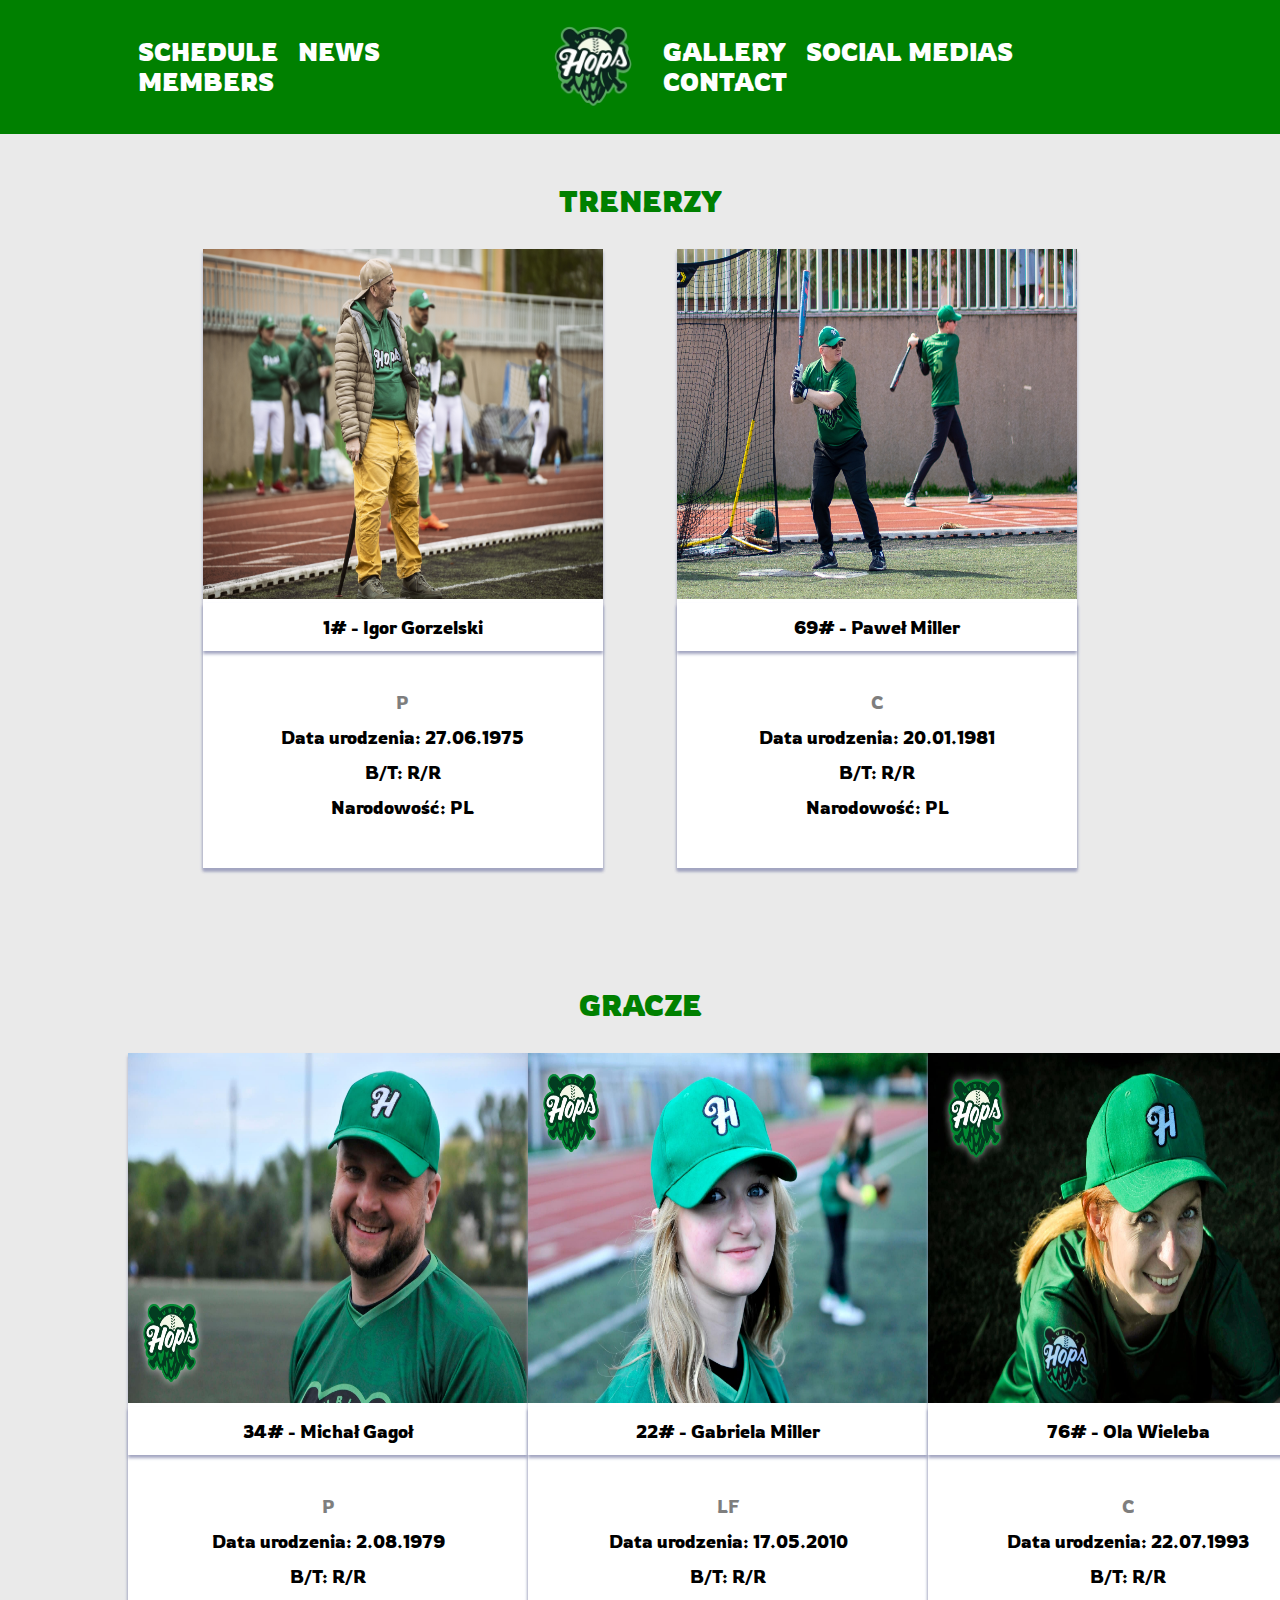
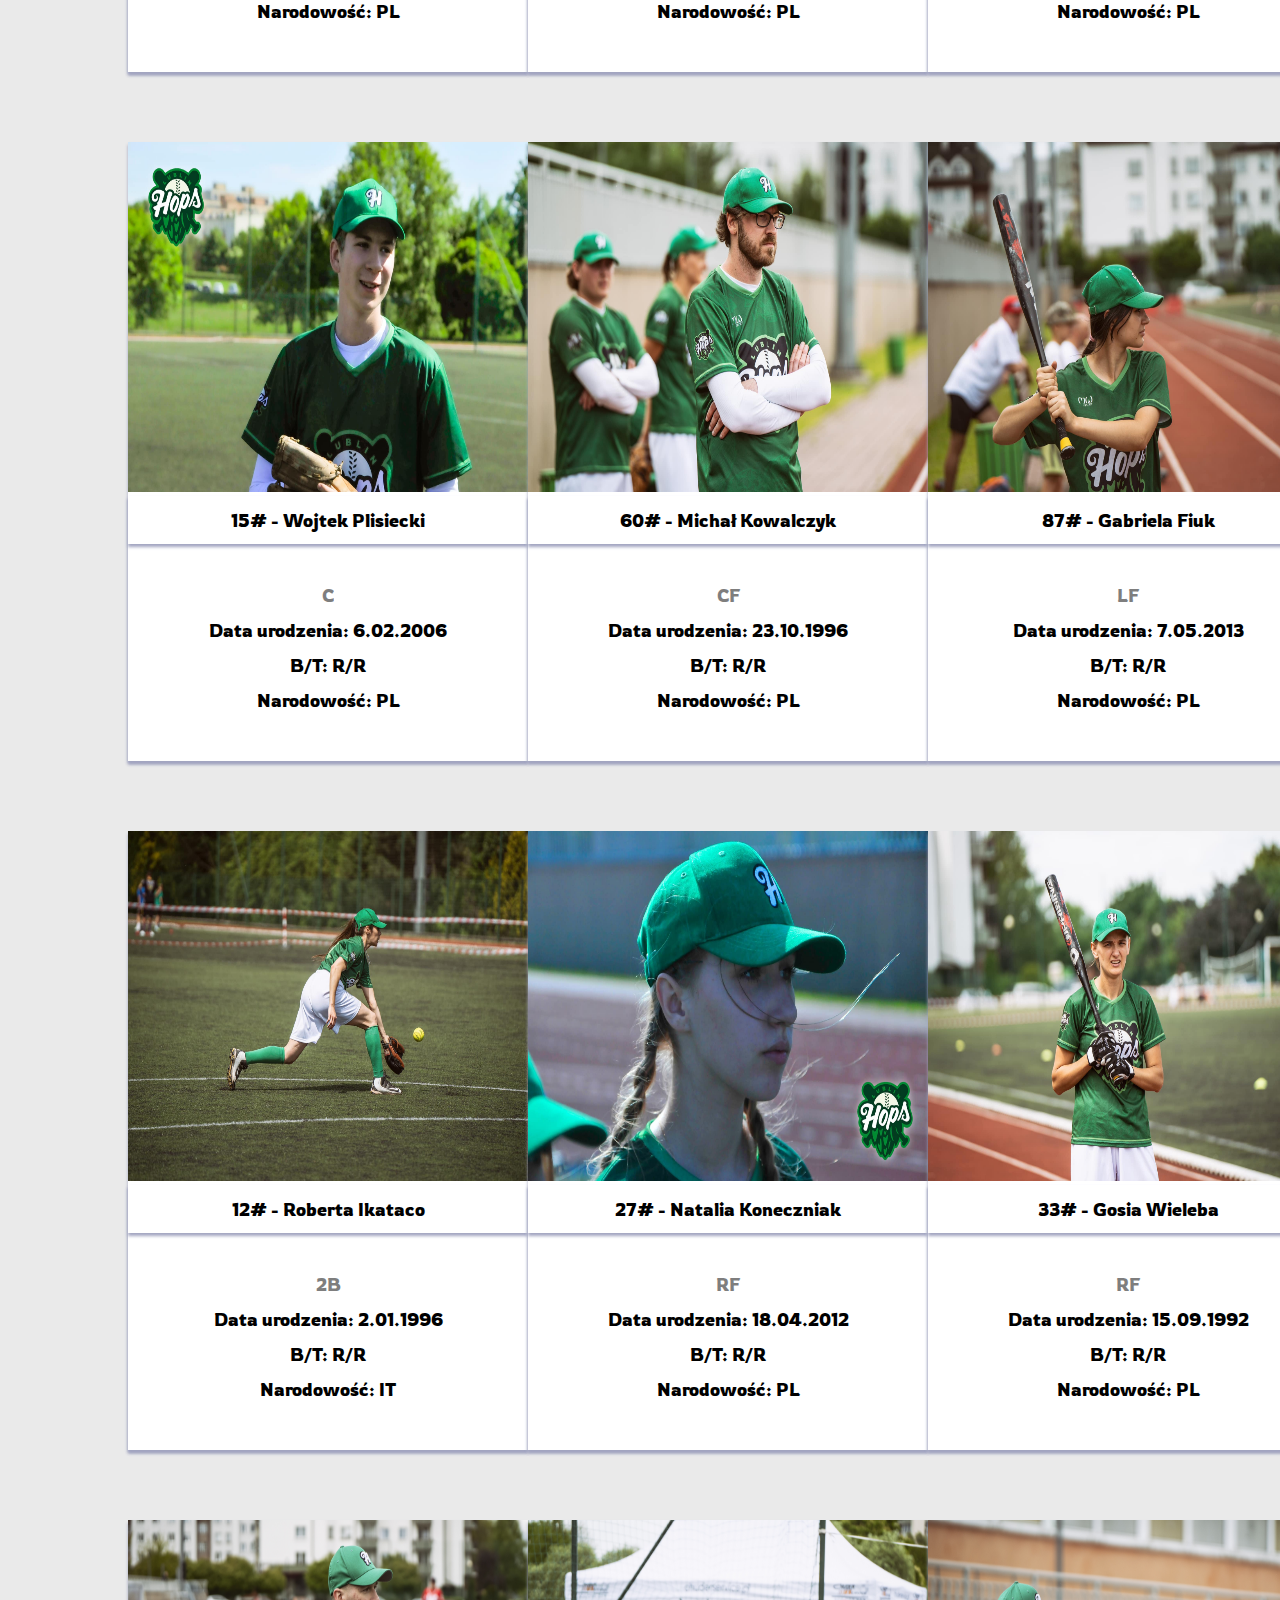
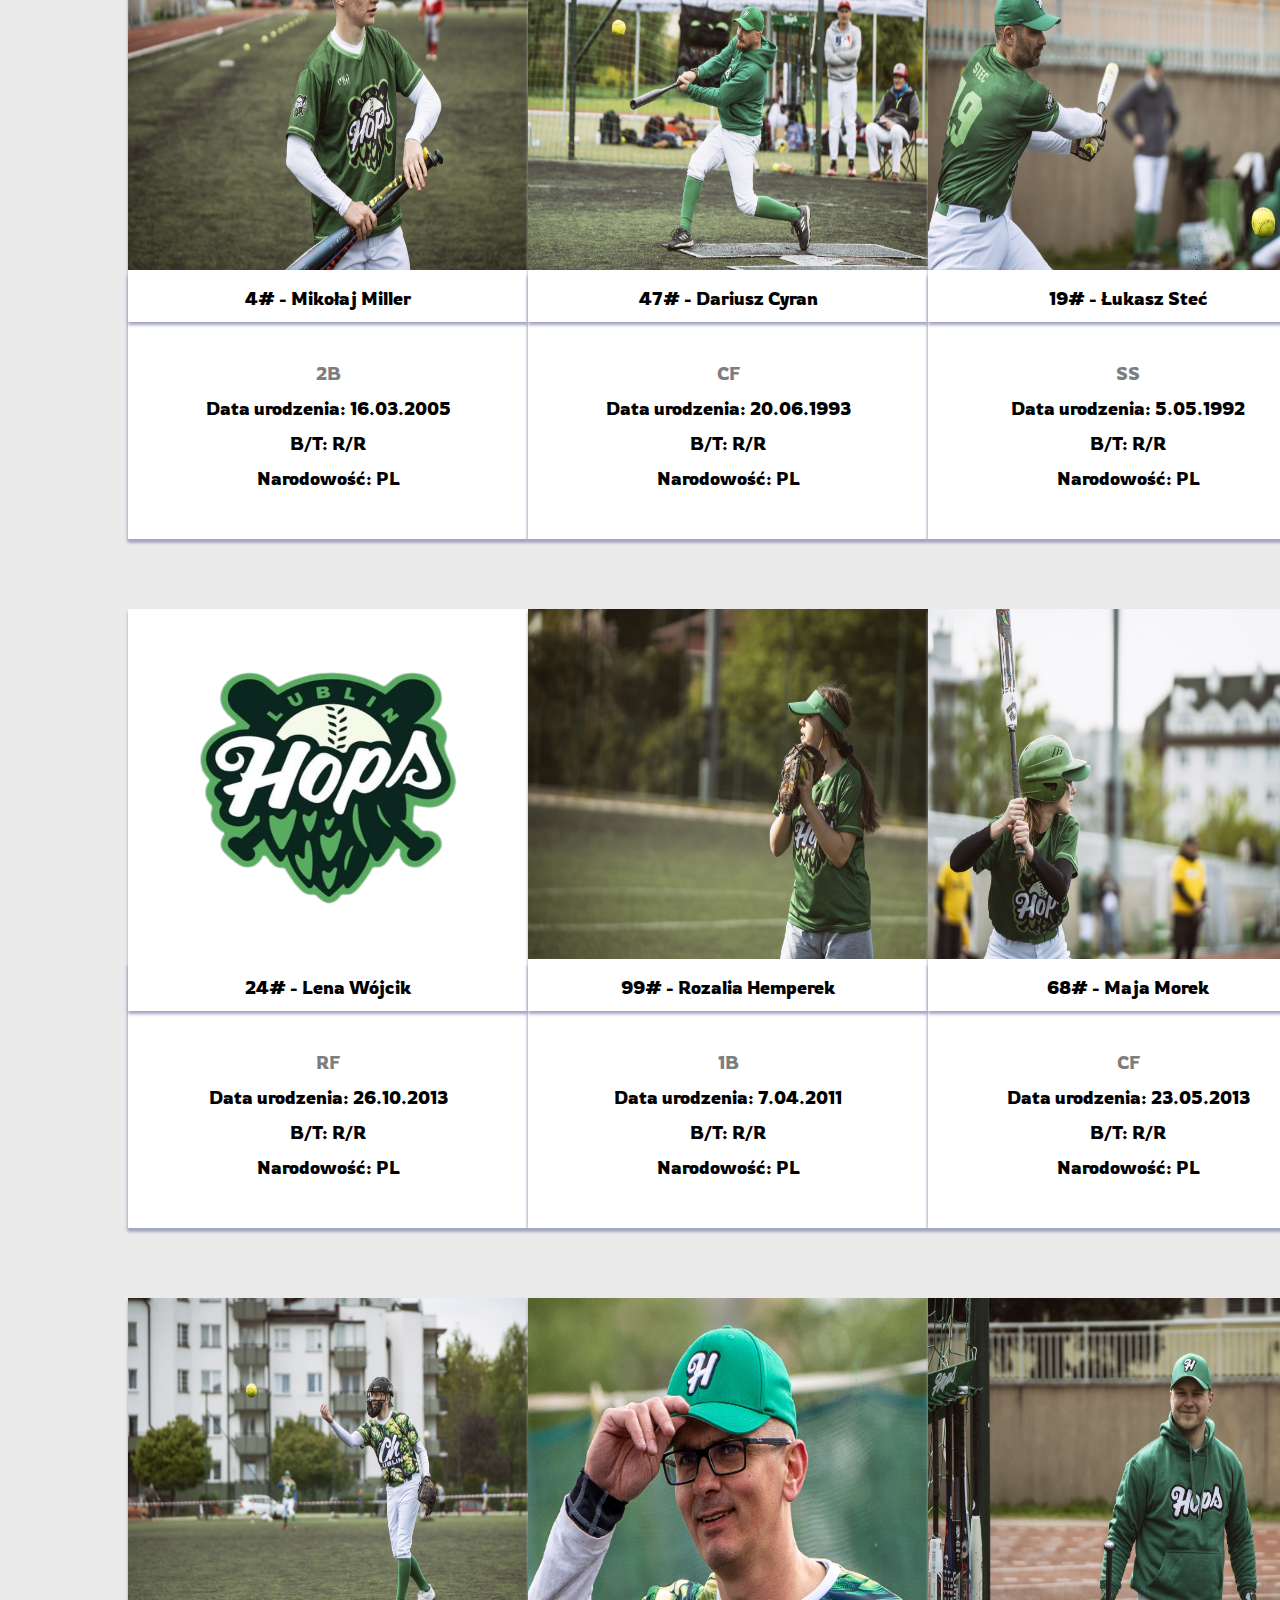
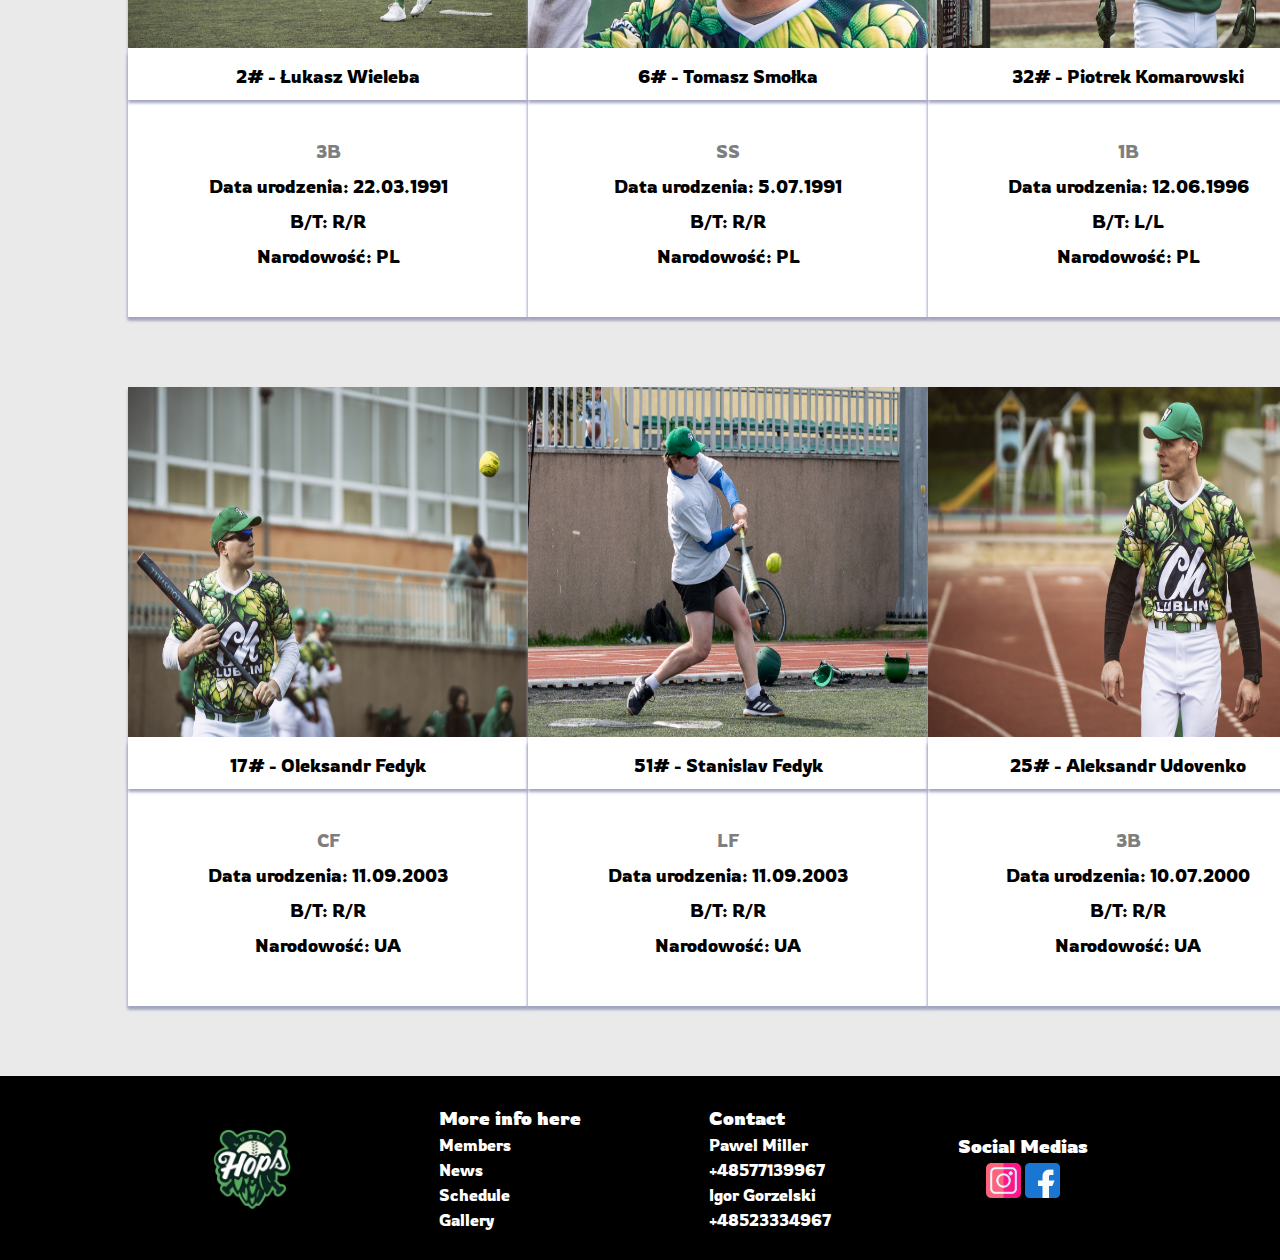
<file: main.html>
<!DOCTYPE html>
<html lang="en">
<head>
    <meta charset="UTF-8">
    <meta name="viewport" content="width=device-width, initial-scale=1.0">
    <link rel="stylesheet" href="css/main.css">
    <link rel="stylesheet" href="css/members.css">
    <link rel="stylesheet" href="css/dropdown_nav.css">
    <link rel="preconnect" href="https://fonts.googleapis.com">
<link rel="preconnect" href="https://fonts.gstatic.com" crossorigin>
<link href="https://fonts.googleapis.com/css2?family=Rowdies:wght@300;400;700&display=swap" rel="stylesheet">
    <title>Hops Members</title>
    
</head>
<body>

    <header style="background-color: green;">
        <div class="container"> 
            <div class="header_navbar">
                               
                    <div class="navbar_navSection">
                        <div class="navSection_navButtons">
                            <ul>
                                <li class="navButtons_item filed"><a href="Schedule/schedule.html" class="navButtons_item-link">Schedule</a></li>
                                <li class="navButtons_item filed"><a href="News/news.html" class="navButtons_item-link">News</a></li>
                                <li class="navButtons_item filed"><a href="main.html" class="navButtons_item-link">Members</a></li>
                            </ul>
                        </div>
                        <a href="index.html"><img src="images/hops_lublin_main.PNG" alt="" style="width: 125%; width: 120px; height: 120px;" ></a>
                        <!---<div class="navSection_socialMedias">
                            <a href=""><img src="images/free-icon-instagram-1419499.png" alt="" style="width: fit-content; height: 25px;"></a>
                            <a href=""><img src="images/free-icon-facebook-733547.png" alt="" style="width: fit-content; height: 25px;"></a>
                        </div>--->
                        <div class="navSection_navButtons">
                            <ul>
                                <li class="navButtons_item popup_trigger filed"><a href="" class="navButtons_item-link">Gallery</a>
                                    <div class="popup_content">
                                        <ul>
                                            <li ><a href="Gallery/season_22-23.html">Season 2022/23</a></li>
                                            <li ><a href="Gallery/season_23-24.html">Season 2023/24</a></li>
                                        
                                        </ul>
                                    </div>
                                </li>
                                <li class="navButtons_item popup_trigger filed"><a href="" class="navButtons_item-link">Social Medias</a>
                                    <div class="popup_content">
                                        <ul>
                                            <a href="https://www.instagram.com/hops_lublin/"><li >Instagram</li></a>
                                            <a href="https://www.facebook.com/hopslublin"><li >Facebook</li></a>
                                          
                                        </ul>
                                    </div>
                                </li>
                                <li class="navButtons_item filed"><a href="Contact/contact.html" class="navButtons_item-link">Contact</a></li>
                            </ul>   
                        </div>
                    </div>
            
            </div>
        </div>
    </header>
    <div class="container">
       
        <div class="window">
            <p class="window_main_text">Trenerzy</p>
            <div class="window_players_pos">
                <div class="hover">
                    <img src="Gallery/season 2023-24/Hoops_turniej_kwiecień_2024 (77).jpg" alt="">
                    <div class="player_pos_text">
                        <div>
                            <span>1# - Igor Gorzelski</span>
                        </div>
                        <p >
                        <span style="opacity: 0.5;">P</span>
                        <span>Data urodzenia: 27.06.1975</span>
                        <span>B/T: R/R</span>
                       
                        <span>Narodowość: PL</span></p>
                    </div>
                </div>
                <div class="hover">
                    <img src="images/DSC09468.jpg" alt="">
                    <div class="player_pos_text">
                        <div>
                            <span>69# - Paweł Miller</span>
                        </div>
                        <p >
                        <span style="opacity: 0.5;">C</span>
                        <span>Data urodzenia: 20.01.1981</span>
                        <span>B/T: R/R</span>
                       
                        <span>Narodowość: PL</span></p>
                    </div>
                </div>               
            </div>
            <p class="window_main_text" >Gracze</p>
            <div class="window_players_pos">
                <div class="hover">
                    <img src="images/346835041_788765872661745_5895876010877779733_n.jpg" alt="">
                    <div class="player_pos_text">
                        <div>
                            <span>34# - Michał Gagoł</span>
                        </div>
                        <p >
                        <span style="opacity: 0.5;">P</span>
                        <span>Data urodzenia: 2.08.1979</span>
                        <span>B/T: R/R</span>
                       
                        <span>Narodowość: PL</span></p>
                    </div>
                </div>
                <div class="hover">
                    <img src="images/345602235_772576821004824_9208784632381762148_n.jpg" alt="">
                    <div class="player_pos_text">
                        <div>
                            <span>22# - Gabriela Miller</span>
                        </div>
                        <p >
                        <span style="opacity: 0.5;">LF</span>
                        <span>Data urodzenia: 17.05.2010</span>
                        <span>B/T: R/R</span>
                       
                        <span>Narodowość: PL</span></p>
                    </div>
                </div>
                <div class="hover">
                    <img src="images/354468352_206225045717748_2447900438544815716_n.jpg" alt="">
                    <div class="player_pos_text">
                        <div>
                            <span>76# - Ola Wieleba</span>
                        </div>
                        <p >
                        <span style="opacity: 0.5;">C</span>
                        <span>Data urodzenia: 22.07.1993</span>
                        <span>B/T: R/R</span>
                       
                        <span>Narodowość: PL</span></p>
                    </div>
                </div>               
            </div>
            <div class="window_players_pos">
                <div class="hover">
                    <img src="images/353647185_201807112826208_7654070229523489304_n.jpg" alt="">
                    <div class="player_pos_text">
                        <div>
                            <span>15# - Wojtek Plisiecki</span>
                        </div>
                        <p >
                        <span style="opacity: 0.5;">C</span>
                        <span>Data urodzenia: 6.02.2006</span>
                        <span>B/T: R/R</span>
                       
                        <span>Narodowość: PL</span></p>
                    </div>
                </div>
                <div class="hover">
                    <img src="images/357096078_212557058417880_560221708747415904_n.jpg" alt="">
                    <div class="player_pos_text">
                        <div>
                            <span>60# - Michał Kowalczyk</span>
                        </div>
                        <p >
                        <span style="opacity: 0.5;">CF</span>
                        <span>Data urodzenia: 23.10.1996</span>
                        <span>B/T: R/R</span>
                       
                        <span>Narodowość: PL</span></p>
                    </div>
                </div>
                <div class="hover">
                    <img src="images/357032764_212557105084542_2400043384299535046_n.jpg" alt="">
                    <div class="player_pos_text"> 
                        <div>
                            <span>87# - Gabriela Fiuk</span>
                        </div>
                        <p >
                        <span style="opacity: 0.5;">LF</span>
                        <span>Data urodzenia: 7.05.2013</span>
                        <span>B/T: R/R</span>
                       
                        <span>Narodowość: PL</span></p>
                    </div>
                </div>               
            </div>
            <div class="window_players_pos">
                <div class="hover">
                    <img src="images/358041687_216689091338010_3185003349275709850_n.jpg" alt="">
                    <div class="player_pos_text">
                        <div>
                            <span>12# - Roberta Ikataco</span>
                        </div>
                        <p >
                        <span style="opacity: 0.5;">2B</span>
                        <span>Data urodzenia: 2.01.1996</span>
                        <span>B/T: R/R</span>
                       
                        <span>Narodowość: IT</span></p>
                    </div>
                </div>
                <div class="hover">
                    <img src="images/347432076_254523610399679_8036222932001018549_n.jpg" alt="">
                    <div class="player_pos_text">
                        <div>
                            <span>27# - Natalia Koneczniak</span>
                        </div>
                        <p >
                        <span style="opacity: 0.5;">RF</span>
                        <span>Data urodzenia: 18.04.2012</span>
                        <span>B/T: R/R</span>
                       
                        <span>Narodowość: PL</span></p>
                    </div>
                </div>
                <div class="hover">
                    <img src="images/357033077_212557088417877_6122484782149707906_n.jpg" alt="">
                    <div class="player_pos_text">
                        <div>
                            <span>33# - Gosia Wieleba</span>
                        </div>
                        <p >
                        <span style="opacity: 0.5;">RF</span>
                        <span>Data urodzenia: 15.09.1992</span>
                        <span>B/T: R/R</span>
                       
                        <span>Narodowość: PL</span></p>
                    </div>
                </div>               
            </div>
            <div class="window_players_pos">
                <div class="hover">
                    <img src="Gallery/season 2023-24/Hoops_turniej_kwiecień_2024 (79).jpg" alt="">
                    <div class="player_pos_text">
                        <div>
                            <span>4# - Mikołaj Miller</span>
                        </div>
                        <p >
                        <span style="opacity: 0.5;">2B</span>
                        <span>Data urodzenia: 16.03.2005</span>
                        <span>B/T: R/R</span>
                       
                        <span>Narodowość: PL</span></p>
                    </div>
                </div>
                <div class="hover">
                    <img src="images/Hoops_turniej_kwiecień_2024 (193).jpg" alt="">
                    <div class="player_pos_text">
                        <div>
                            <span>47# - Dariusz Cyran</span>
                        </div>
                        <p >
                        <span style="opacity: 0.5;">CF</span>
                        <span>Data urodzenia: 20.06.1993</span>
                        <span>B/T: R/R</span>
                       
                        <span>Narodowość: PL</span></p>
                    </div>
                </div>
                <div class="hover">
                    <img src="images/Hoops_turniej_kwiecień_2024 (6).jpg" alt="">
                    <div class="player_pos_text">
                        <div>
                            <span>19# - Łukasz Steć</span>
                        </div>
                        <p >
                        <span style="opacity: 0.5;">SS</span>
                        <span>Data urodzenia: 5.05.1992</span>
                        <span>B/T: R/R</span>
                       
                        <span>Narodowość: PL</span></p>
                    </div>
                </div>               
            </div>
            <div class="window_players_pos">
                <div class="hover">
                    <img src="images/hops_lublin_main.PNG" alt="">
                    <div class="player_pos_text">
                        <div>
                            <span>24# - Lena Wójcik</span>
                        </div>
                        <p >
                        <span style="opacity: 0.5;">RF</span>
                        <span>Data urodzenia: 26.10.2013</span>
                        <span>B/T: R/R</span>
                       
                        <span>Narodowość: PL</span></p>
                    </div>
                </div>
                <div class="hover">
                    <img src="images/Hoops_turniej_kwiecień_2024 (245).jpg" alt="">
                    <div class="player_pos_text">
                        <div>
                            <span>99# - Rozalia Hemperek</span>
                        </div>
                        <p >
                        <span style="opacity: 0.5;">1B</span>
                        <span>Data urodzenia: 7.04.2011</span>
                        <span>B/T: R/R</span>
                       
                        <span>Narodowość: PL</span></p>
                    </div>
                </div>
                <div class="hover">
                    <img src="images/Hoops_turniej_kwiecień_2024 (219).jpg" alt="">
                    <div class="player_pos_text">
                        <div>
                            <span>68# - Maja Morek</span>
                        </div>
                        <p >
                        <span style="opacity: 0.5;">CF</span>
                        <span>Data urodzenia: 23.05.2013</span>
                        <span>B/T: R/R</span>
                       
                        <span>Narodowość: PL</span></p>
                    </div>
                </div>               
            </div>
            <div class="window_players_pos">
                <div class="hover">
                    <img src="images/Hoops_turniej_kwiecień_2024 (146).jpg" alt="">
                    <div class="player_pos_text">
                        <div>
                            <span>2# - Łukasz Wieleba</span>
                        </div>
                        <p >
                        <span style="opacity: 0.5;">3B</span>
                        <span>Data urodzenia: 22.03.1991</span>
                        <span>B/T: R/R</span>
                       
                        <span>Narodowość: PL</span></p>
                    </div>
                </div>
                <div class="hover">
                    <img src="images/DSC02236.jpg" alt="">
                    <div class="player_pos_text">
                        <div>
                            <span>6# - Tomasz Smołka</span>
                        </div>
                        <p >
                        <span style="opacity: 0.5;">SS</span>
                        <span>Data urodzenia: 5.07.1991</span>
                        <span>B/T: R/R</span>
                       
                        <span>Narodowość: PL</span></p>
                    </div>
                </div>
                <div class="hover">
                    <img src="images/Hoops_turniej_kwiecień_2024 (42) (1).jpg" alt="">
                    <div class="player_pos_text">
                        <div>
                            <span>32# - Piotrek Komarowski</span>
                        </div>
                        <p >
                        <span style="opacity: 0.5;">1B</span>
                        <span>Data urodzenia: 12.06.1996</span>
                        <span>B/T: L/L</span>
                       
                        <span>Narodowość: PL</span></p>
                    </div>
                </div>               
            </div>
            <div class="window_players_pos">
                <div class="hover">
                    <img src="Gallery/season 2023-24/Hoops_turniej_kwiecień_2024 (1).jpg" alt="">
                    <div class="player_pos_text">
                        <div>
                            <span>17# - Oleksandr Fedyk</span>
                        </div>
                        <p >
                        <span style="opacity: 0.5;">CF</span>
                        <span>Data urodzenia: 11.09.2003</span>
                        <span>B/T: R/R</span>
                       
                        <span>Narodowość: UA</span></p>
                    </div>
                </div>
                <div class="hover">
                    <img src="images/DSC00249.jpg" alt="">
                    <div class="player_pos_text">
                        <div>
                            <span>51# - Stanislav Fedyk</span>
                        </div>
                        <p >
                        <span style="opacity: 0.5;">LF</span>
                        <span>Data urodzenia: 11.09.2003</span>
                        <span>B/T: R/R</span>
                       
                        <span>Narodowość: UA</span></p>
                    </div>
                </div>
                <div class="hover">
                    <img src="images/Hoops_turniej_kwiecień_2024 (156).jpg" alt="">
                    <div class="player_pos_text">
                        <div>
                            <span>25# - Aleksandr Udovenko</span>
                        </div>
                        <p >
                        <span style="opacity: 0.5;">3B</span>
                        <span>Data urodzenia: 10.07.2000</span>
                        <span>B/T: R/R</span>
                       
                        <span>Narodowość: UA</span></p>
                    </div>
                </div>               
            </div>
        </div>
        
    </div>
    <footer>
        <div class="footer_flex container" >
            <img class="img_footer" src="images/hops_lublin_main.PNG" alt="" >
            <div class="footer_moreInfo">
                <h3>More info here</h3>
                    <a href="../main.html"><p class="footer_moreInfo__text">Members</p></a>
                    <a href="../News/news.html"><p class="footer_moreInfo__text">News</p></a>
                    <a href="../Schedule/schedule.html"><p class="footer_moreInfo__text">Schedule</p></a>
                    <a href=""><p class="footer_moreInfo__text">Gallery</p></a>  
            </div> 
            <div class = "contacts_block">
                <h3>Contact</h3>
                    <p>Pawel Miller</p>
                    <p>+48577139967</p>
                    <p>Igor Gorzelski</p>
                    <p>+48523334967</p>
            </div>
            <div class="social_block" >

                <h3>Social Medias</h3>
                <div class="social_links">
                    <a href="https://www.instagram.com/hops_lublin/" class="footer_socialMedias"><img src="../images/free-icon-instagram-1419499.png" alt="" style="height: 35px; width: 35px;"></a>  
                    <a href="https://www.facebook.com/hopslublin" class="footer_socialMedias"><img src="../images/free-icon-facebook-733547.png" alt="" style="height: 35px; width: 35px;"></a>  
                </div>
                  
            </div>
            
        </div>
    </footer>
    <button id="topButt" class="toTheTopButt">
        <img width="30px" height="30px" src="images/up-arrow.png" alt="">
    </button>
    <script src="js/dropdown_delay.js"></script>
    <script src="js/toTheTop.js"></script>
</body>
</file>
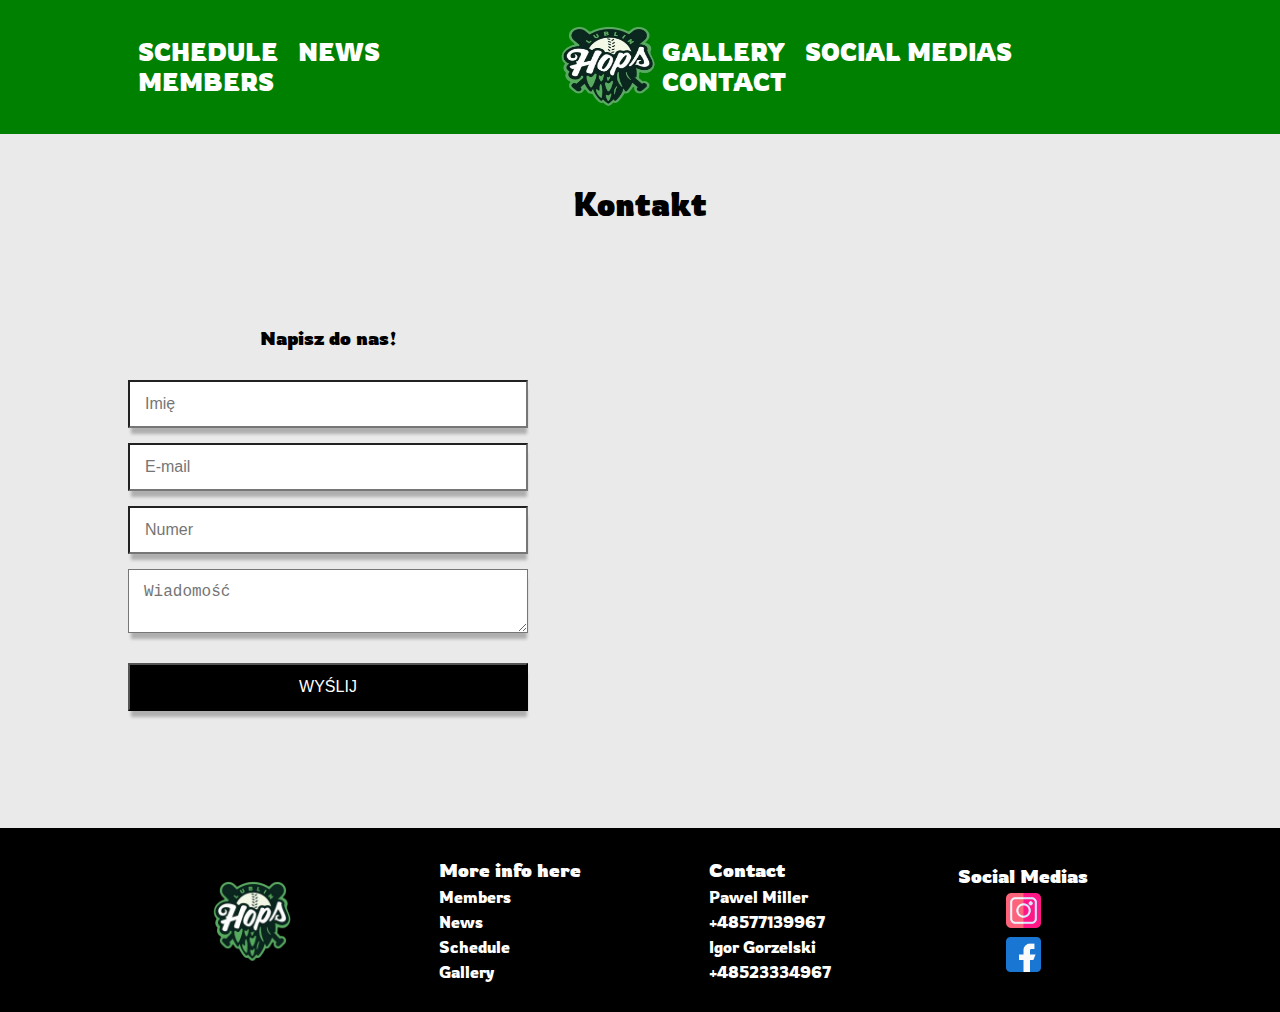
<file: Contact/contact.html>
<!DOCTYPE html>
<html lang="en">
<head>
    <meta charset="UTF-8">
    <meta name="viewport" content="width=device-width, initial-scale=1.0">
    <link rel="stylesheet" href="../css/main.css">
    <link rel="stylesheet" href="../css/dropdown_nav.css">
    <link rel="stylesheet" href="css/contact_css.css">
    <link rel="stylesheet" href="../css/members.css">
    <link rel="preconnect" href="https://fonts.googleapis.com">
<link rel="preconnect" href="https://fonts.gstatic.com" crossorigin>
<link href="https://fonts.googleapis.com/css2?family=Rowdies:wght@300;400;700&display=swap" rel="stylesheet">
    <title>Hops Contact</title>
</head>
<body>
    <header style="background-color: green;">
        <div class="container"> 
            <div class="header_navbar">
                               
                    <div class="navbar_navSection">
                        <div class="navSection_navButtons">
                            <ul>
                                <li class="navButtons_item filed"><a href="../Schedule/schedule.html" class="navButtons_item-link">Schedule</a></li>
                                <li class="navButtons_item filed"><a href="../News/news.html" class="navButtons_item-link">News</a></li>
                                <li class="navButtons_item filed"><a href="../main.html" class="navButtons_item-link">Members</a></li>
                            </ul>
                        </div>
                        <a href="../index.html"><img src="../images/hops_lublin_main.PNG" alt="" style=" width: 120px; height: 120px;width: 125%;"></a>
                        <!---<div class="navSection_socialMedias">
                            <a href=""><img src="images/free-icon-instagram-1419499.png" alt="" style="width: fit-content; height: 25px;"></a>
                            <a href=""><img src="images/free-icon-facebook-733547.png" alt="" style="width: fit-content; height: 25px;"></a>
                        </div>--->
                        <div class="navSection_navButtons">
                            <ul>
                                <li class="navButtons_item popup_trigger filed"><a href="" class="navButtons_item-link">Gallery</a>
                                    <div class="popup_content">
                                        <ul>
                                            <li ><a href="../Gallery/season_22-23.html">Season 2022/23</a></li>
                                            <li ><a href="../Gallery/season_23-24.html">Season 2023/24</a></li>
                                        
                                        </ul>
                                    </div>
                                </li>
                                <li class="navButtons_item popup_trigger filed"><a href="" class="navButtons_item-link">Social Medias</a>
                                    <div class="popup_content">
                                        <ul>
                                            <a href="https://www.instagram.com/hops_lublin/"><li >Instagram</li></a>
                                            <a href="https://www.facebook.com/hopslublin"><li >Facebook</li></a>
                                          
                                        </ul>
                                    </div>
                                </li>
                                <li class="navButtons_item filed"><a href="contact.html" class="navButtons_item-link">Contact</a></li>
                            </ul>   
                        </div>
                    </div>
            
            </div>
        </div>
    </header>
    <section style="padding-bottom: 50px;" class="container">
        <h1>Kontakt</h1>
        <div class="contact_flex" >
            <div >
            <h3>Napisz do nas!</h3>
                <form id="contactForm" action="send_email.php" method="POST">
        
                <input type="text" name="name" placeholder="Imię">
                <input type="email" name="email" placeholder="E-mail">
                <input type="tel" name="phone" placeholder="Numer">
                <textarea name="message" placeholder="Wiadomość"></textarea>
                <button type="submit" class="submit_butt">WYŚLIJ</button>
                </form>
            </div>
        <div>
            
            <span >
                <iframe src="https://www.google.com/maps/embed?pb=!1m18!1m12!1m3!1d4578.977478605012!2d22.54583217402708!3d51.26942547462866!2m3!1f0!2f0!3f0!3m2!1i1024!2i768!4f13.1!3m3!1m2!1s0x472259f96aaf70ef%3A0x791dab01e038fcb!2sSzko%C5%82a%20Podstawowa%20nr%2016%20im.%20Fryderyka%20Chopina%20w%20Lublinie!5e0!3m2!1spl!2spl!4v1715885943837!5m2!1spl!2spl" width="700" height="500" style="border:0;" allowfullscreen="" loading="lazy" referrerpolicy="no-referrer-when-downgrade"></iframe>
            </span>

        </div> 
    </div>
    </section>
    <footer>
        <div class="footer_flex container" >
            <img class="img_footer" src="../images/hops_lublin_main.PNG" alt="" >
            <div class="footer_moreInfo">
                <h3>More info here</h3>
                    <a href="../main.html"><p class="footer_moreInfo__text">Members</p></a>
                    <a href="../News/news.html"><p class="footer_moreInfo__text">News</p></a>
                    <a href="../Schedule/schedule.html"><p class="footer_moreInfo__text">Schedule</p></a>
                    <a href="https://www.youtube.com"><p class="footer_moreInfo__text">Gallery</p></a>  
            </div> 
            <div class = "contacts_block">
                <h3>Contact</h3>
                    <p>Pawel Miller</p>
                    <p>+48577139967</p>
                    <p>Igor Gorzelski</p>
                    <p>+48523334967</p>
            </div>
            <div class="social_block" >
                <h3>Social Medias</h3>
                <a href="https://www.instagram.com/hops_lublin/" class="footer_socialMedias"><img src="../images/free-icon-instagram-1419499.png" alt="" style="height: 35px; width: 35px;"></a>  
                <a href="https://www.facebook.com/hopslublin" class="footer_socialMedias"><img src="../images/free-icon-facebook-733547.png" alt="" style="height: 35px; width: 35px;"></a>   
            </div>
            
        </div>
    </footer>
    <script src="../js/send_mail.js"></script>
    <script src="../js/dropdown_delay.js"></script>
</body>
</html>
</file>
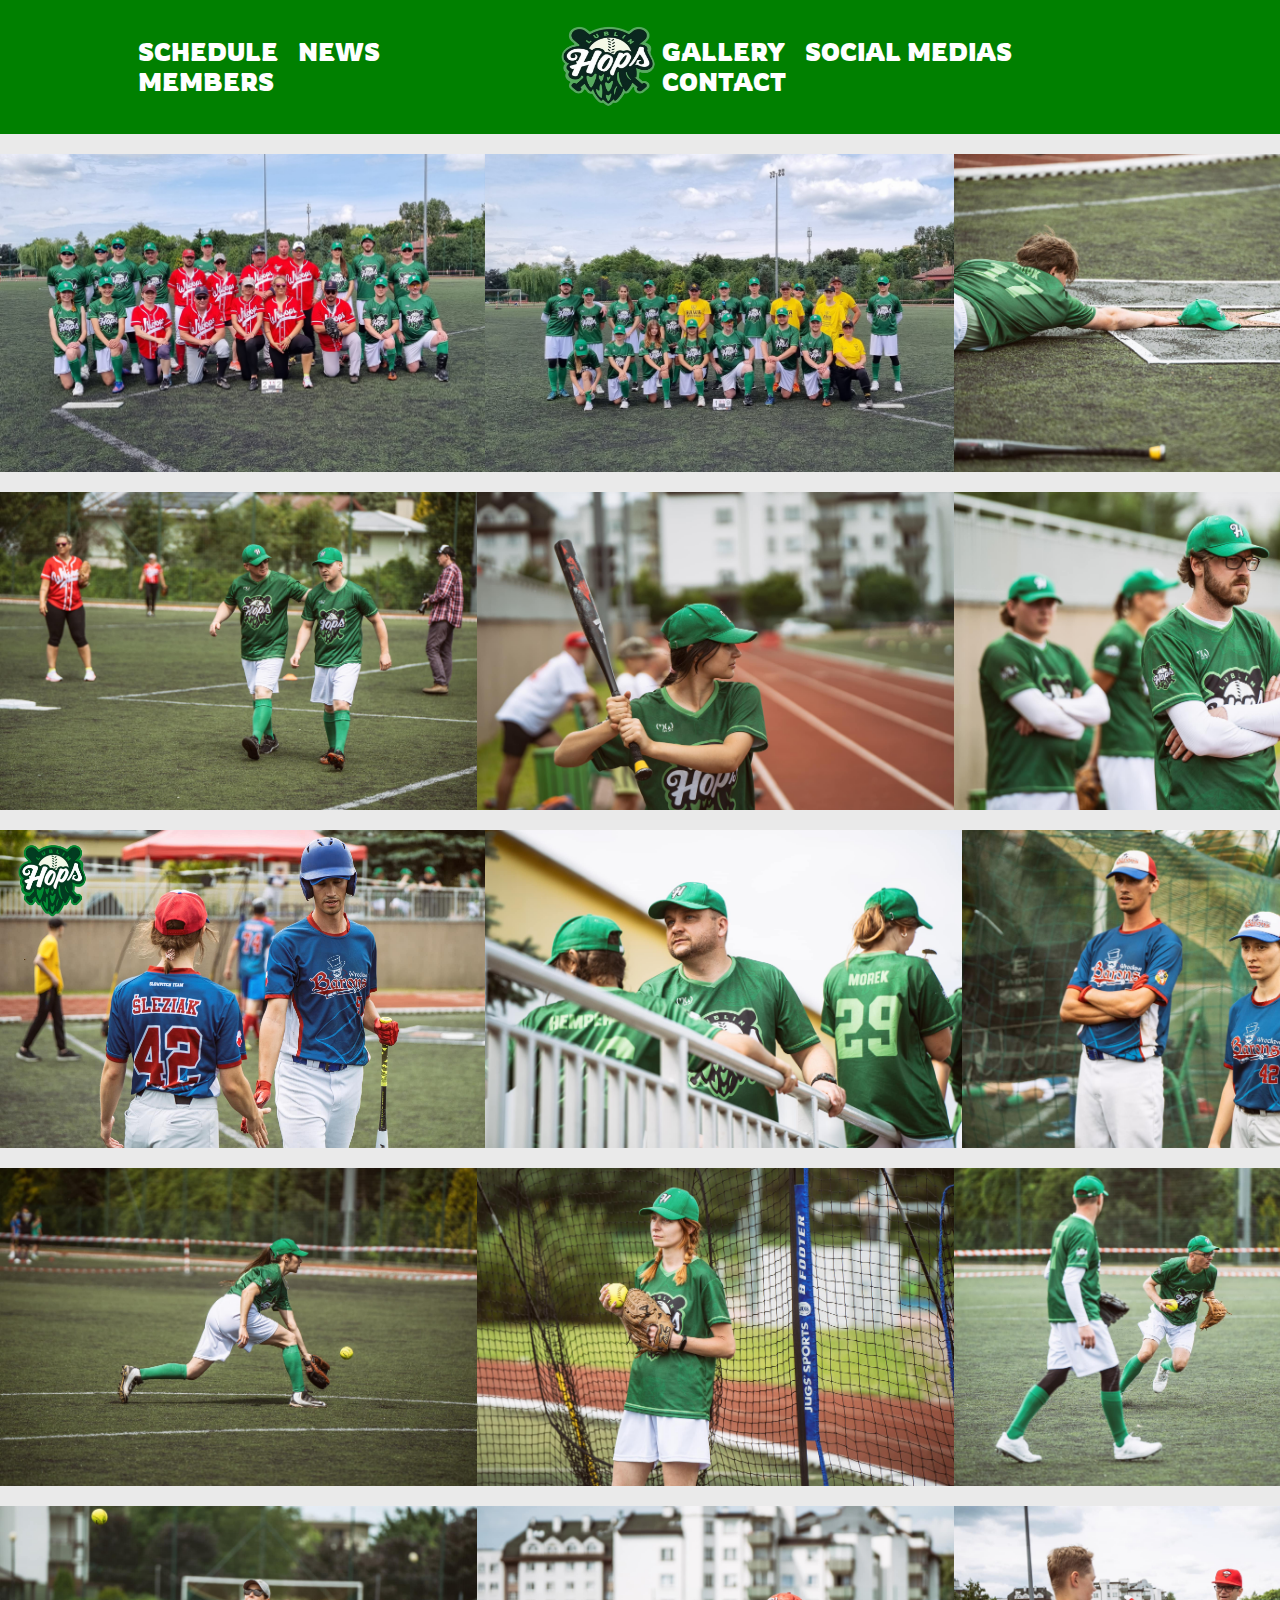
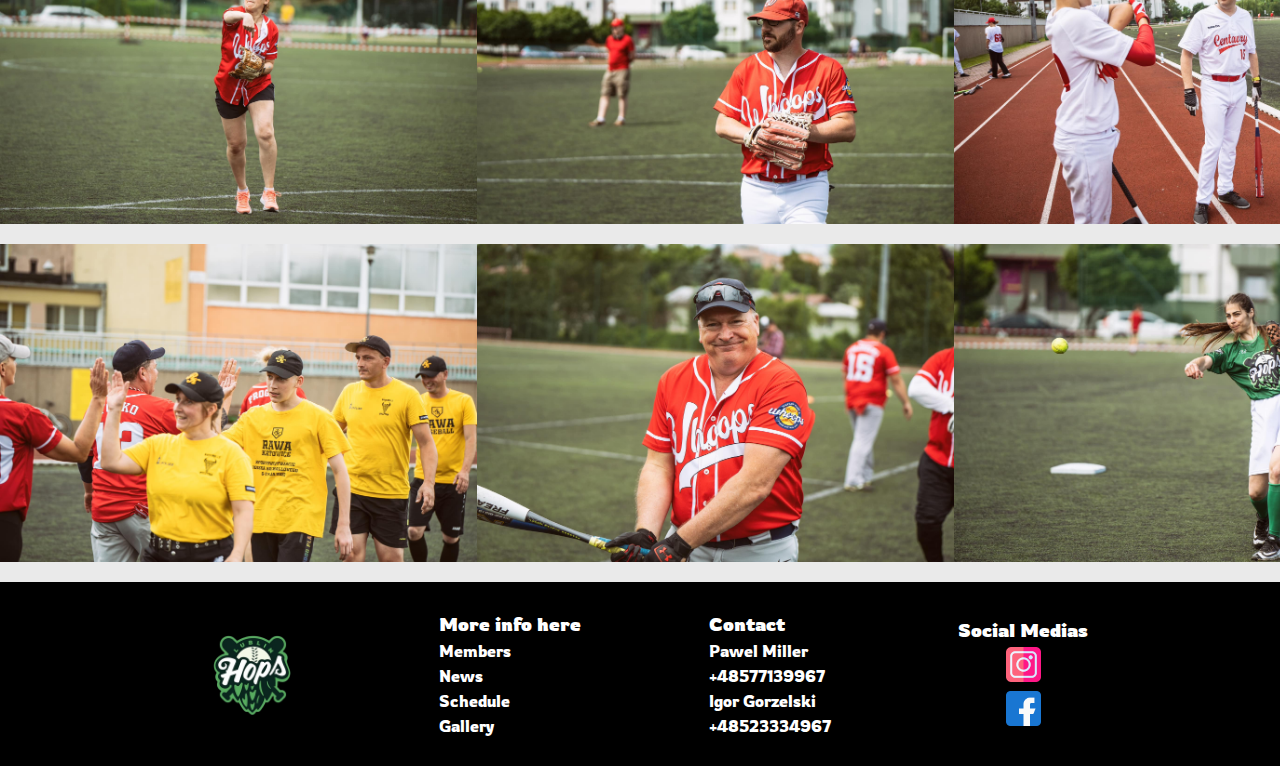
<file: Gallery/season_22-23.html>
<!DOCTYPE html>
<html lang="en">
<head>
    <meta charset="UTF-8">
    <meta name="viewport" content="width=device-width, initial-scale=1.0">
    <link rel="stylesheet" href="../css/main.css">
    <link rel="stylesheet" href="../css/members.css">
    <link rel="stylesheet" href="css/gallery.css">
    <link rel="stylesheet" href="../css/dropdown_nav.css">
    <link rel="preconnect" href="https://fonts.googleapis.com">
<link rel="preconnect" href="https://fonts.gstatic.com" crossorigin>
<link href="https://fonts.googleapis.com/css2?family=Rowdies:wght@300;400;700&display=swap" rel="stylesheet">
    <title>Hops Gallery</title>
</head>
<body>
    <header style="background-color: green; margin-bottom: 20px;">
        <div class="container"> 
            <div class="header_navbar">
                               
                    <div class="navbar_navSection">
                        <div class="navSection_navButtons">
                            <ul>
                                <li class="navButtons_item filed"><a href="../Schedule/schedule.html" class="navButtons_item-link">Schedule</a></li>
                                <li class="navButtons_item filed"><a href="../News/news.html" class="navButtons_item-link">News</a></li>
                                <li class="navButtons_item filed"><a href="../main.html" class="navButtons_item-link">Members</a></li>
                            </ul>
                        </div>
                        <a href="../index.html"><img src="../images/hops_lublin_main.PNG" alt="" style=" width: 120px; height: 120px;width: 125%;"></a>

                        <div class="navSection_navButtons">
                            <ul>
                                <li class="navButtons_item popup_trigger filed"><a href="" class="navButtons_item-link">Gallery</a>
                                    <div class="popup_content">
                                        <ul>
                                            
                                            <li ><a href="season_23-24.html">Season 2023/24</a></li>
                                        
                                        </ul>
                                    </div>
                                </li>
                                <li class="navButtons_item popup_trigger filed"><a href="" class="navButtons_item-link">Social Medias</a>
                                    <div class="popup_content">
                                        <ul>
                                            <a href="https://www.instagram.com/hops_lublin/"><li >Instagram</li></a>
                                            <a href="https://www.facebook.com/hopslublin"><li >Facebook</li></a>
                                          
                                        </ul>
                                    </div>
                                </li>
                                <li class="navButtons_item filed"><a href="../Contact/contact.html" class="navButtons_item-link">Contact</a></li>
                            </ul>   
                        </div>
                    </div>
            
            </div>
        </div>
    </header>
    <section >
        <div class="season_content">
            <img src="season 2022-23/353807494_209818328691753_5972170606521824530_n.jpg" alt="">
            <img src="season 2022-23/354463845_209850122021907_5057126243144259337_n.jpg" alt="">
            <img src="season 2022-23/356621956_212557035084549_2530271149934569017_n.jpg" alt="">
        </div>
        <div class="season_content">
            <img src="season 2022-23/356874814_213192765020976_878485085198584665_n.jpg" alt="">
            <img src="season 2022-23/357032764_212557105084542_2400043384299535046_n.jpg" alt="">
            <img src="season 2022-23/357096078_212557058417880_560221708747415904_n.jpg" alt="">
        </div>
        <div class="season_content">
            <img src="season 2022-23/357399395_213853958288190_116141007985675053_n.jpg" alt="">
            <img src="season 2022-23/357723174_216689074671345_7214167480173717829_n.jpg" alt="">
            <img src="season 2022-23/357794683_218115741195345_741092244253543526_n.jpg" alt="">
        </div>
        <div class="season_content">
            <img src="season 2022-23/358041687_216689091338010_3185003349275709850_n.jpg" alt="">
            <img src="season 2022-23/358057290_216688988004687_2068995286964088491_n.jpg" alt="">
            <img src="season 2022-23/358072020_216689098004676_4642927609805812261_n.jpg" alt="">
        </div>
        <div class="season_content">
            <img src="season 2022-23/358076210_218116954528557_3281278857244575660_n.jpg" alt="">
            <img src="season 2022-23/358125541_218115424528710_3995033686253010150_n.jpg" alt="">
            <img src="season 2022-23/358404738_218115711195348_7804738478144325016_n.jpg" alt="">
        </div>
        <div class="season_content">
            <img src="season 2022-23/358103194_218115637862022_7680601577131145899_n.jpg" alt="">
            <img src="season 2022-23/358094766_218116924528560_8819064960075571794_n.jpg" alt="">
            <img src="season 2022-23/356824875_213192821687637_254548158621273398_n.jpg" alt="">
        </div>             
    </section>
    <footer>
        <div class="footer_flex container" >
            <img class="img_footer" src="../images/hops_lublin_main.PNG" alt="" >
            <div class="footer_moreInfo">
                <h3>More info here</h3>
                    <a href="../main.html"><p class="footer_moreInfo__text">Members</p></a>
                    <a href="../News/news.html"><p class="footer_moreInfo__text">News</p></a>
                    <a href="../Schedule/schedule.html"><p class="footer_moreInfo__text">Schedule</p></a>
                    <a href="https://www.youtube.com"><p class="footer_moreInfo__text">Gallery</p></a>  
            </div> 
            <div class = "contacts_block">
                <h3>Contact</h3>
                    <p>Pawel Miller</p>
                    <p>+48577139967</p>
                    <p>Igor Gorzelski</p>
                    <p>+48523334967</p>
            </div>
            <div class="social_block" >
                <h3>Social Medias</h3>
                <a href="https://www.instagram.com/hops_lublin/" class="footer_socialMedias"><img src="../images/free-icon-instagram-1419499.png" alt="" style="height: 35px; width: 35px;"></a>  
                <a href="https://www.facebook.com/hopslublin" class="footer_socialMedias"><img src="../images/free-icon-facebook-733547.png" alt="" style="height: 35px; width: 35px;"></a>    
            </div>
            
        </div>
    </footer>
    <button id="topButt" class="toTheTopButt">
        <img width="30px" height="30px" src="../images/up-arrow.png" alt="">
    </button>
    <script src="../js/dropdown_delay.js"></script>
    <script src="../js/toTheTop.js"></script>
</body>
</file>
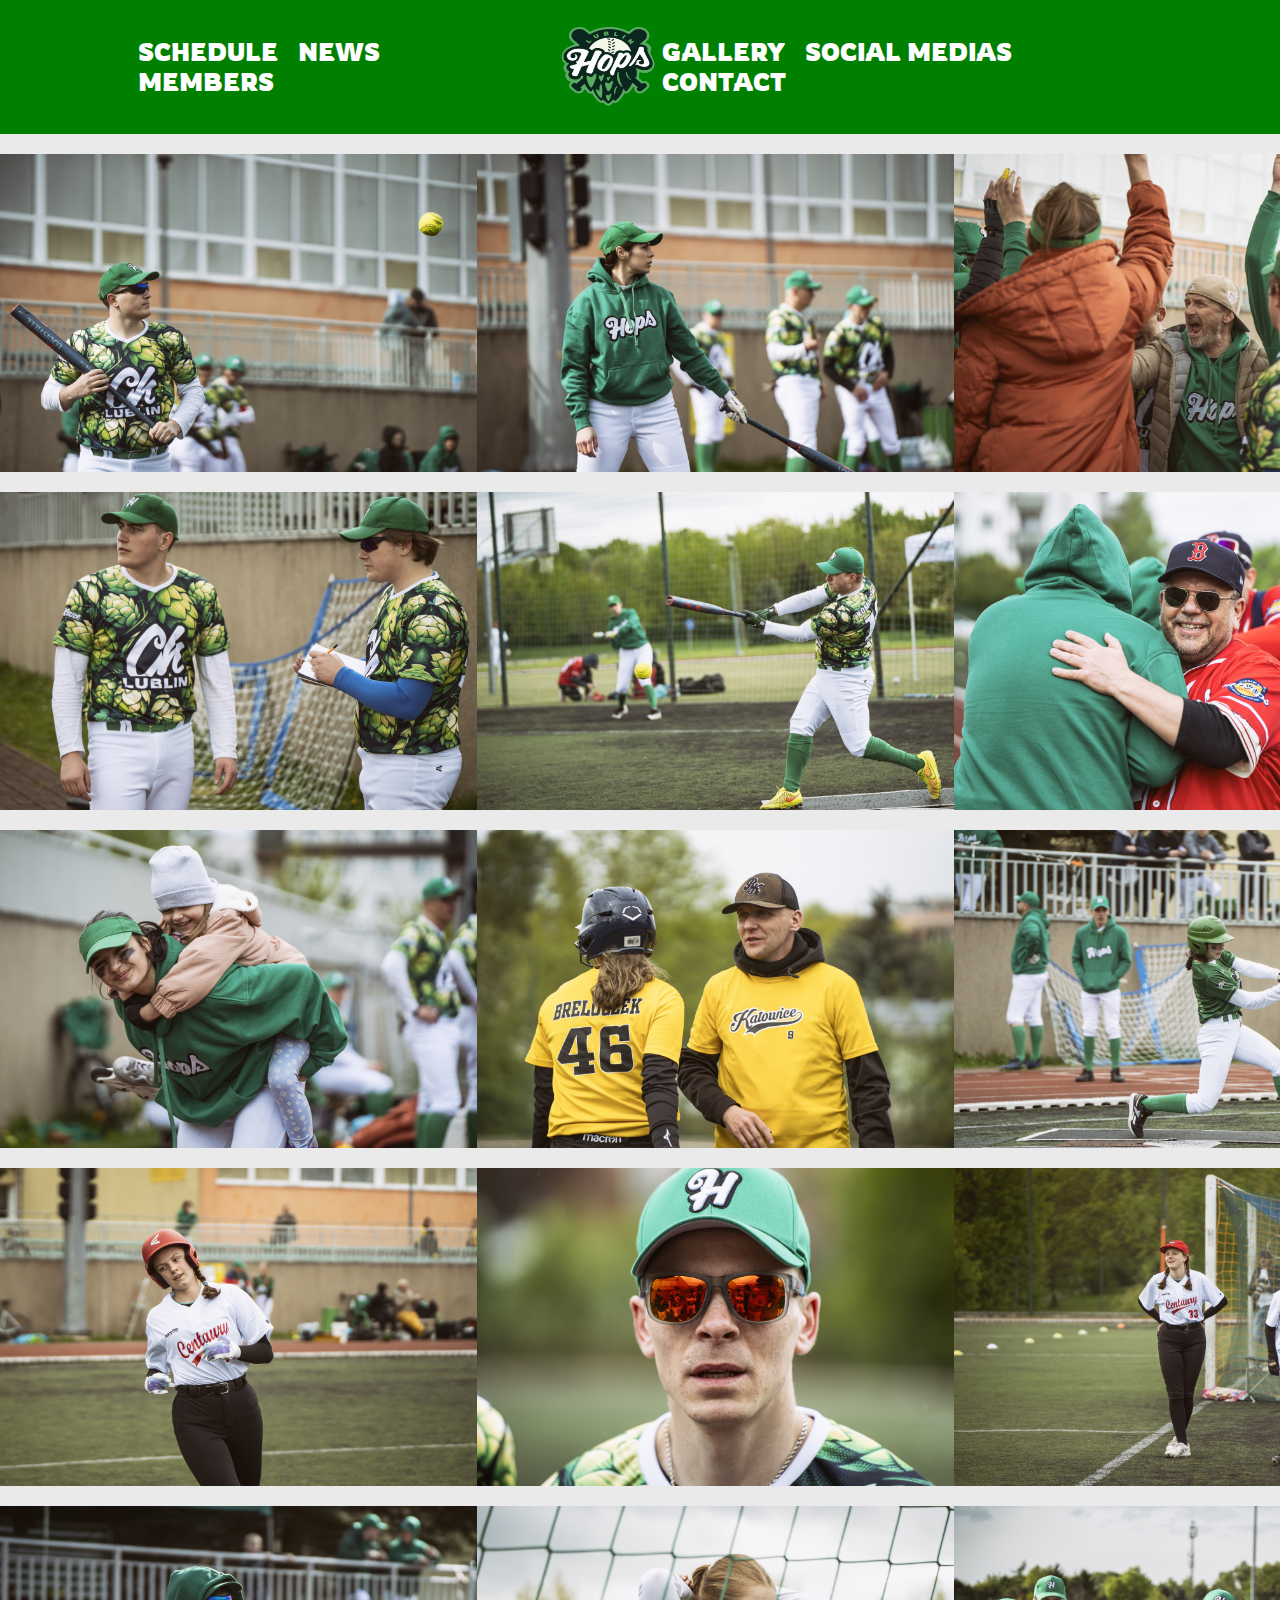
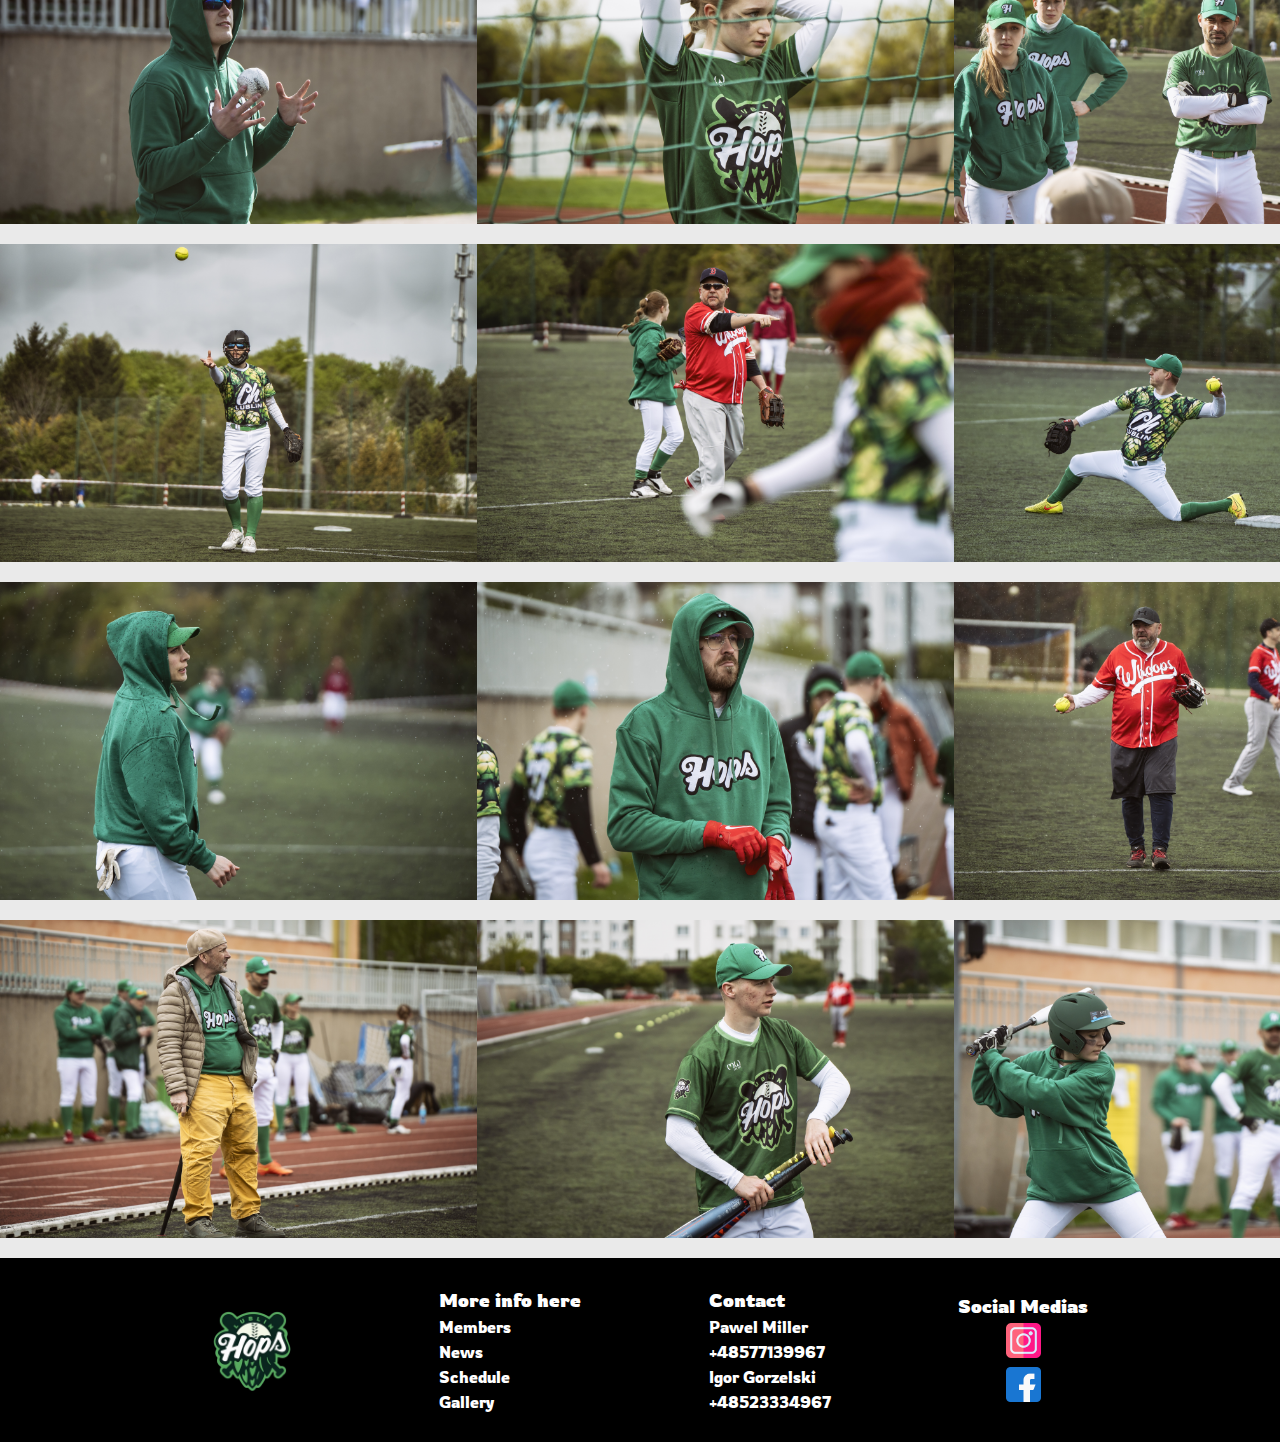
<file: Gallery/season_23-24.html>
<!DOCTYPE html>
<html lang="en">
<head>
    <meta charset="UTF-8">
    <meta name="viewport" content="width=device-width, initial-scale=1.0">
    <link rel="stylesheet" href="../css/main.css">
    <link rel="stylesheet" href="../css/members.css">
    <link rel="stylesheet" href="css/gallery.css">
    <link rel="stylesheet" href="../css/dropdown_nav.css">
    <link rel="preconnect" href="https://fonts.googleapis.com">
<link rel="preconnect" href="https://fonts.gstatic.com" crossorigin>
<link href="https://fonts.googleapis.com/css2?family=Rowdies:wght@300;400;700&display=swap" rel="stylesheet">
    <title>Hops Gallery</title>
</head>
<body>
    <header style="background-color: green; margin-bottom: 20px;">
        <div class="container"> 
            <div class="header_navbar">
                               
                    <div class="navbar_navSection">
                        <div class="navSection_navButtons">
                            <ul>
                                <li class="navButtons_item filed"><a href="../Schedule/schedule.html" class="navButtons_item-link">Schedule</a></li>
                                <li class="navButtons_item filed"><a href="../News/news.html" class="navButtons_item-link">News</a></li>
                                <li class="navButtons_item filed"><a href="../main.html" class="navButtons_item-link">Members</a></li>
                            </ul>
                        </div>
                        <a href="../index.html"><img src="../images/hops_lublin_main.PNG" alt="" style=" width: 120px; height: 120px;width: 125%;"></a>

                        <div class="navSection_navButtons">
                            <ul>
                                <li class="navButtons_item popup_trigger filed"><a href="" class="navButtons_item-link">Gallery</a>
                                    <div class="popup_content">
                                        <ul>
                                            <li ><a href="season_22-23.html">Season 2022/23</a></li>

                                        </ul>
                                    </div>
                                </li>
                                <li class="navButtons_item popup_trigger filed"><a href="" class="navButtons_item-link">Social Medias</a>
                                    <div class="popup_content">
                                        <ul>
                                            <a href="https://www.instagram.com/hops_lublin/"><li >Instagram</li></a>
                                            <a href="https://www.facebook.com/hopslublin"><li >Facebook</li></a>
                                          
                                        </ul>
                                    </div>
                                </li>
                                <li class="navButtons_item filed"><a href="../Contact/contact.html" class="navButtons_item-link">Contact</a></li>
                            </ul>   
                        </div>
                    </div>
            
            </div>
        </div>
    </header>
    <section >
        <div class="season_content">
            <img src="season 2023-24/Hoops_turniej_kwiecień_2024 (1).jpg" alt="">
            <img src="season 2023-24/Hoops_turniej_kwiecień_2024 (10).jpg" alt="">
            <img src="season 2023-24/Hoops_turniej_kwiecień_2024 (106).jpg" alt="">
        </div>
        <div class="season_content">
            <img src="season 2023-24/Hoops_turniej_kwiecień_2024 (114).jpg" alt="">
            <img src="season 2023-24/Hoops_turniej_kwiecień_2024 (115).jpg" alt="">
            <img src="season 2023-24/Hoops_turniej_kwiecień_2024 (12).jpg" alt="">
        </div>
        <div class="season_content">
            <img src="season 2023-24/Hoops_turniej_kwiecień_2024 (137).jpg" alt="">
            <img src="season 2023-24/Hoops_turniej_kwiecień_2024 (145).jpg" alt="">
            <img src="season 2023-24/Hoops_turniej_kwiecień_2024 (164).jpg" alt="">
        </div>
        <div class="season_content">
            <img src="season 2023-24/Hoops_turniej_kwiecień_2024 (167).jpg" alt="">
            <img src="season 2023-24/Hoops_turniej_kwiecień_2024 (2).jpg" alt="">
            <img src="season 2023-24/Hoops_turniej_kwiecień_2024 (228).jpg" alt="">
        </div>
        <div class="season_content">
            <img src="season 2023-24/Hoops_turniej_kwiecień_2024 (236).jpg" alt="">
            <img src="season 2023-24/Hoops_turniej_kwiecień_2024 (23).jpg" alt="">
            <img src="season 2023-24/Hoops_turniej_kwiecień_2024 (233).jpg" alt="">
        </div>
        <div class="season_content">
            <img src="season 2023-24/Hoops_turniej_kwiecień_2024 (3).jpg" alt="">
            <img src="season 2023-24/Hoops_turniej_kwiecień_2024 (58).jpg" alt="">
            <img src="season 2023-24/Hoops_turniej_kwiecień_2024 (59).jpg" alt="">
        </div>
        <div class="season_content">
            <img src="season 2023-24/Hoops_turniej_kwiecień_2024 (63).jpg" alt="">
            <img src="season 2023-24/Hoops_turniej_kwiecień_2024 (68).jpg" alt="">
            <img src="season 2023-24/Hoops_turniej_kwiecień_2024 (69).jpg" alt="">
        </div>
        <div class="season_content">
            <img src="season 2023-24/Hoops_turniej_kwiecień_2024 (77).jpg" alt="">
            <img src="season 2023-24/Hoops_turniej_kwiecień_2024 (79).jpg" alt="">
            <img src="season 2023-24/Hoops_turniej_kwiecień_2024 (80).jpg" alt="">
        </div>    
    </section>
    <footer>
        <div class="footer_flex container" >
            <img class="img_footer" src="../images/hops_lublin_main.PNG" alt="" >
            <div class="footer_moreInfo">
                <h3>More info here</h3>
                    <a href="../main.html"><p class="footer_moreInfo__text">Members</p></a>
                    <a href="../News/news.html"><p class="footer_moreInfo__text">News</p></a>
                    <a href="../Schedule/schedule.html"><p class="footer_moreInfo__text">Schedule</p></a>
                    <a href="https://www.youtube.com"><p class="footer_moreInfo__text">Gallery</p></a>  
            </div> 
            <div class = "contacts_block">
                <h3>Contact</h3>
                    <p>Pawel Miller</p>
                    <p>+48577139967</p>
                    <p>Igor Gorzelski</p>
                    <p>+48523334967</p>
            </div>
            <div class="social_block" >
                <h3>Social Medias</h3>
                <a href="https://www.instagram.com/hops_lublin/" class="footer_socialMedias"><img src="../images/free-icon-instagram-1419499.png" alt="" style="height: 35px; width: 35px;"></a>  
                <a href="https://www.facebook.com/hopslublin" class="footer_socialMedias"><img src="../images/free-icon-facebook-733547.png" alt="" style="height: 35px; width: 35px;"></a>   
            </div>
            
        </div>
    </footer>
    <button id="topButt" class="toTheTopButt">
        <img width="30px" height="30px" src="../images/up-arrow.png" alt="">
    </button>

    <script src="../js/toTheTop.js"></script>
    <script src="../js/dropdown_delay.js"></script>
</body>
</html>
</file>
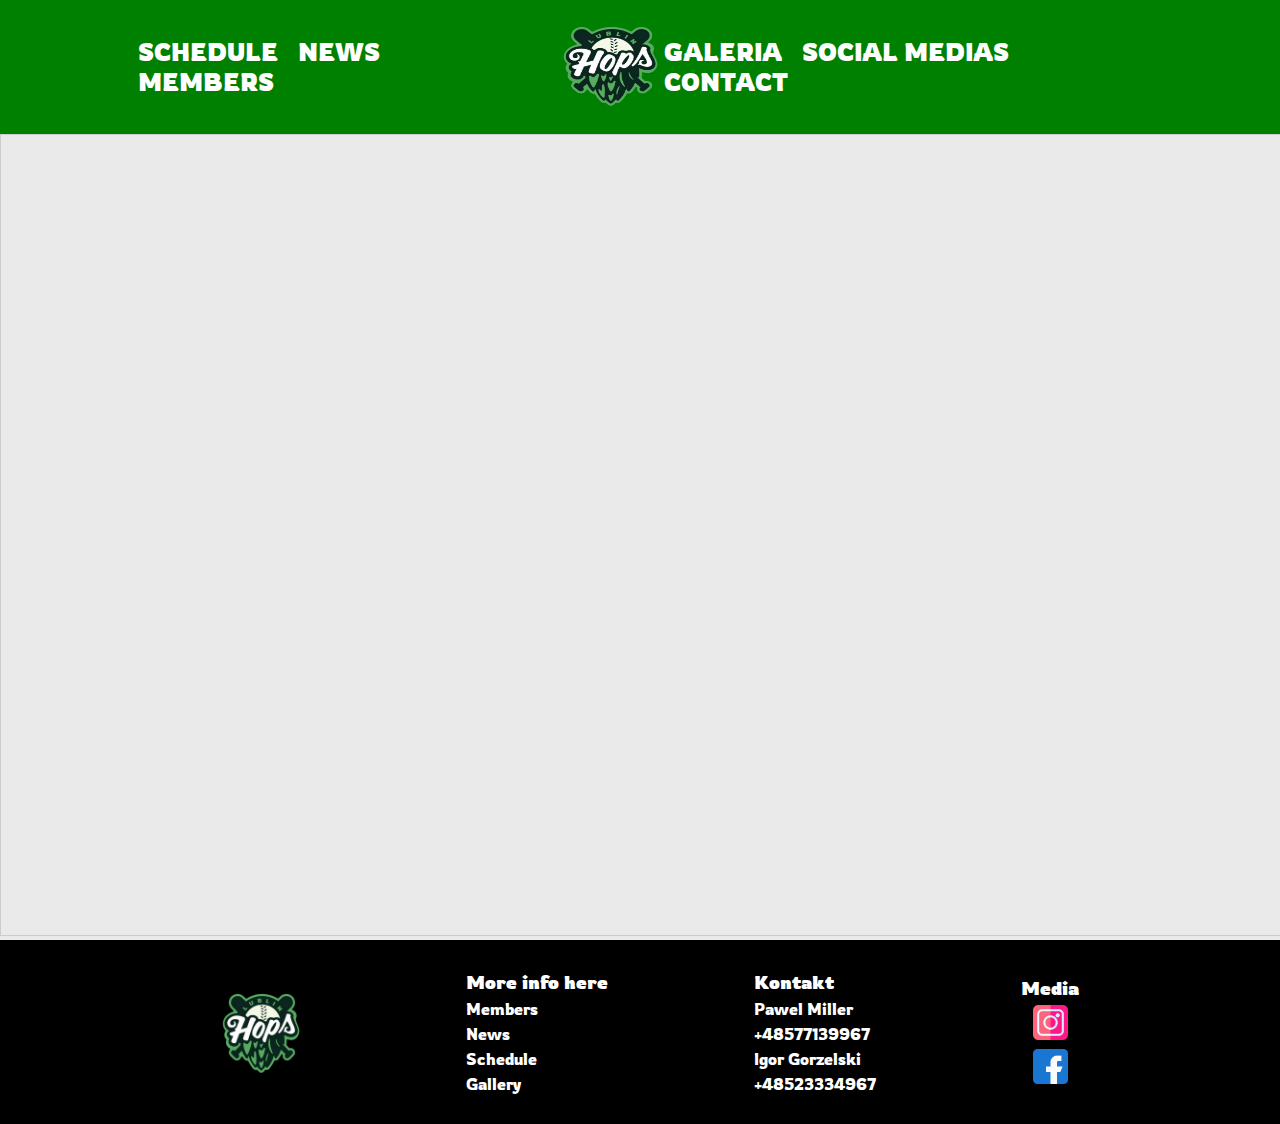
<file: Schedule/schedule.html>
<!DOCTYPE html>
<html lang="en">
<head>
    <meta charset="UTF-8">
    <meta http-equiv="X-UA-Compatible" content="IE=edge">
    <meta name="viewport" content="width=device-width, initial-scale=1.0">
    <link rel="stylesheet" href="../css/members.css">
    <link rel="stylesheet" href="../css/main.css">
    <link rel="stylesheet" href="../css/dropdown_nav.css">
    <link rel="preconnect" href="https://fonts.googleapis.com">
<link rel="preconnect" href="https://fonts.gstatic.com" crossorigin>
<link href="https://fonts.googleapis.com/css2?family=Rowdies:wght@300;400;700&display=swap" rel="stylesheet">
    <title>Hops Schedule</title>
</head>
<body>
    <header style="background-color: green;">
        <div class="container"> 
            <div class="header_navbar">
                               
                    <div class="navbar_navSection">
                        <div class="navSection_navButtons">
                            <ul>
                                <li class="navButtons_item filed"><a href="../Schedule/schedule.html" class="navButtons_item-link">Schedule</a></li>
                                <li class="navButtons_item filed"><a href="../News/news.html" class="navButtons_item-link">News</a></li>
                                <li class="navButtons_item filed"><a href="../main.html" class="navButtons_item-link">Members</a></li>
                            </ul>
                        </div>
                        <a href="../index.html"><img src="../images/hops_lublin_main.PNG" alt="" style=" width: 120px; height: 120px;width: 125%;"></a>

                        <div class="navSection_navButtons">
                            <ul>
                                <li class="navButtons_item popup_trigger filed"><a href="" class="navButtons_item-link">Galeria</a>
                                    <div class="popup_content">
                                        <ul>
                                            <li ><a href="../Gallery/season_22-23.html">Seasone 2022/23</a></li>
                                            <li ><a href="../Gallery/season_23-24.html">Seasone 2023/24</a></li>
                                        
                                        </ul>
                                    </div>
                                </li>
                                <li class="navButtons_item popup_trigger filed"><a href="" class="navButtons_item-link">Social Medias</a>
                                    <div class="popup_content">
                                        <ul>
                                            <a href="https://www.instagram.com/hops_lublin/"><li >Instagram</li></a>
                                            <a href="https://www.facebook.com/hopslublin"><li >Facebook</li></a>
                                          
                                        </ul>
                                    </div>
                                </li>
                                <li class="navButtons_item filed"><a href="../Contact/contact.html" class="navButtons_item-link">Contact</a></li>
                            </ul>   
                        </div>
                    </div>
            
            </div>
        </div>
    </header>
    <iframe src="https://teamup.com/ksquiuei8qndte173u?title=Hops%20Lublin%20seasone%20Shedule&showProfileAndInfo=0&showSidepanel=1&showAgendaHeader=1&showAgendaDetails=0&showYearViewHeader=1" style="width: 100%; height: 800px; border: 1px solid #cccccc" loading="lazy" frameborder="0"></iframe>
    <footer>
        <div class="footer_flex container" >
            <img class="img_footer" src="../images/hops_lublin_main.PNG" alt="" >
            <div class="footer_moreInfo">
                <h3>More info here</h3>
                    <a href="../main.html"><p class="footer_moreInfo__text">Members</p></a>
                    <a href="../News/news.html"><p class="footer_moreInfo__text">News</p></a>
                    <a href="../Schedule/schedule.html"><p class="footer_moreInfo__text">Schedule</p></a>
                    <a href=""><p class="footer_moreInfo__text">Gallery</p></a>  
            </div> 
            <div class = "contacts_block">
                <h3>Kontakt</h3>
                    <p>Pawel Miller</p>
                    <p>+48577139967</p>
                    <p>Igor Gorzelski</p>
                    <p>+48523334967</p>
            </div>
            <div class="social_block" >
                <h3>Media</h3>
                <a href="https://www.instagram.com/hops_lublin/" class="footer_socialMedias"><img src="../images/free-icon-instagram-1419499.png" alt="" style="height: 35px; width: 35px;"></a>  
                <a href="https://www.facebook.com/hopslublin" class="footer_socialMedias"><img src="../images/free-icon-facebook-733547.png" alt="" style="height: 35px; width: 35px;"></a>  
            </div>
            
        </div>
    </footer>
    <script src="../js/dropdown_delay.js"></script>
</body>
</html>
</file>
<file: css/main.css>
body {
    margin: 0;
    padding: 0;
    font-family:"Rowdies", sans-serif;;
    background-color: #eaeaea;

}
header {
  text-transform: uppercase;
}

a {
    text-decoration: none;
    color: white;
    margin: 0;
}

p {
  margin: 0;
}

h1, h2, h3, h4, h5 {
  margin: 0;
}

ul {
    list-style-type: none;
    margin: 0;
    padding: 0;
  }
  
  li {
    float: left;
  }
  
.header {
  background-image: url(../images/home.png);
  background-size: cover; /* Розтягнути зображення, щоб воно повністю покривало фон */
  background-position: center; /* Вирівнювання зображення по центру */
  background-repeat: no-repeat; /* Заборонити повторення зображення */
  height: 740px;
}

.container {
    max-width: 80%;
    margin: 0 auto;
    padding: 0px 15px;
}

.header_navbar {
    display: flex;
    justify-content: space-around;
    padding: 5px 0px;

}

.navbar_navSection {
    display: flex;
    width: 100%;
    align-items: center;
    justify-content: space-evenly;
}
.filed a:hover {
  color: rgb(124, 42, 42);
}

.navSection_navButtons {
    display: flex;   
}
.navSection_socialMedias {
    display: flex;
    gap: 15px;
}

.navButtons_item-link {
  color: white;
  font-size: 24px;
  font-weight: bold;
}

.navButtons_item {
    padding: 0 10px;
   

}
.navButtons_item a:hover {
  color: rgb(47, 255, 54);
}

.hotNewsSection_title {
  text-align: left;
  font-size: 48px;
  padding: 30px 0px;
  text-align: center;
}

.hotNewsSection_items {
  display: flex;
  justify-content: space-evenly;
  padding: 15px 0px;
}

.hotNewsSection_divItem {
  width: 32%;
  display: flex;
  flex-direction: column;
  background-color: white;
  border: solid 0px;
  border-radius: 8px;
}

.hotnewsSection_divItem-Image {
  max-width: 100%;
  border-top-left-radius: 8px;
  border-top-right-radius: 8px;
}

.divItem_content {
  display: flex;
  flex-direction: column;
  padding: 10px;
  align-items: stretch;
}

.divItem_date {
  font-weight: bolder;
  margin-bottom: 4px;
}

.divItem_title {
  margin: 4px 0px 16px 0px;
  font-size: 21px;
}

.standing_divItem__title {
  margin: 15px 0px;
  font-size: 36px;
}




.divItem_divText-text {
  word-wrap: break-word;
  width: 100%;
  text-align: left;
  box-sizing: border-box;
  font-size: 16px;
}

.standLeadSection {
  padding-bottom: 50px;
}

.standLead_items {
  display: flex;
  justify-content: space-around;
  padding: 35px 0px;
}

.standings_divItem {
  width: 45%;
  display: flex;
  flex-direction: column;
  justify-content: space-between;
}

.divItem_stendBar {
  padding: 0px 10px;
  display: flex;
  border-bottom: solid 1px;
  border-left: solid 1px;
  border-right: solid 1px;
  justify-content: space-between;
}

.divItem_stendTitleBar {
  padding: 0px 10px;
  display: flex;
  justify-content: space-between;
  background-color: blue;
}

.divItem_teamName {
  text-align: left;
  border-right: solid 1px;
  padding: 10px 0px;
  width: 60%;
}

.wins_winProcent {
  font-size: 18px;
}

.teamName_name {
  font-size: 18px;
  font-weight: bold;
}

.lose_loseNumb {
  font-size: 18px;
}

.wins_winsNumb {
  font-size: 18px;
}

.divItem_wins, .divItem_lose, .divItem_winProcent {
  padding: 10px 0px;
}

.divItem_winProcent {
  padding-left: 15px;
}

.standings_divItem_playerScore {
  display: flex;
  width: 35%;
  justify-content: space-between;
  flex-direction: column;
}

.divItem_stendBar__playerScore {
  display: flex;
  justify-content: space-between;
  height: 15%;
}

.stendBar_stendName, .stendBar_playerPosition {
  margin: 5px 0px;
}

.divItem_stendbar__left {
  display: flex;
  justify-content: space-evenly;
  flex-direction: column;
}

.divItem_stendbar__right {
  display: flex;
  text-align: center;
  justify-content: space-evenly;
  flex-direction: column;
}
.toTheTopButt {
  
  display: none;
  position: fixed;
  top: 20px;
  right: 20px;
  z-index: 99;
  border: 1px solid green;
  background-color: white;
  color: black;
  cursor: pointer;
  padding: 10px;
  border-radius: 10px;
}
.toTheTopButt:hover {
  background-color: #eaeaea;
}
</file>
<file: css/members.css>
.window {
   
    height: 100%;
    border-radius: 20px 20px 21px 20px;
    
}
/* .header_navbar_moving {
    position: fixed;
    overflow: hidden;
    top: 0;
    width: 100%;
    display: flex;
    justify-content: space-around;
    padding: 5px 0px;
    background-color: green;
    transition: top 0.3s ease-in-out;
    
} */
.window_main_text {
    text-align: center;
    text-transform: uppercase;
    color: green;
    font-size: 28px;
    padding-top: 50px;
    padding-bottom: 30px;
    font-weight: bold;
}
.window_players_pos div {
    background-color: white;
}
footer h3 {
    font-weight: bold;
}
.window_players_pos {
    display: flex;
    justify-content: space-evenly; 
    padding-bottom: 70px;
}
.window_players_pos div {
    -webkit-box-shadow: 0px 3px 3px 0px rgba(162, 165, 193, 1);
    -moz-box-shadow: 0px 3px 3px 0px rgba(162, 165, 193, 1);
    box-shadow: 0px 3px 3px 0px rgba(162, 165, 193, 1);
    height: fit-content;
    
}
.window_players_pos img {
    height: 350px;
    width: 400px;
}
.player_pos_text {

    font-weight:500;
    text-align: center;
    height: 100%;
    font-size: 18px;
}
.player_pos_text div {
    padding: 13px 0px 13px 0px;
    margin-bottom: 30px;
}

.player_pos_text p {
    padding: 10px 0px 50px 0px ;
    display: flex;
    flex-direction: column;
    gap: 13px;
}
footer {
    padding: 30px 0px;
    background-color: black;
    height: fit-content;
    color: white;
    width: 100%;
}
.footer_flex {
    display: flex;
    justify-content: space-around;
    align-items: center;
}
.img_footer {
    width: 120px;
    height: 100%;
}

.hover:hover {
    transform: translate(-1%, -1%) scale(1.03);
}

.social_block {
    align-items: center;
    display: flex;
    gap: 5px;
    flex-direction: column;
}


.footer_moreInfo {
    display: flex;
    flex-direction: column;
    gap: 5px;
    align-items: flex-start;
}

.contacts_block {
    display: flex;
    flex-direction: column;
    align-items: flex-start;
    gap: 5px;
}
</file>
<file: css/dropdown_nav.css>
.popup_content {
    margin-top: 15px;
    display: none;
    position: absolute;
    background-color: green;
    width: fit-content;
    box-shadow: 0px 8px 16px 0px rgba(0,0,0,0.2);
    z-index: 1;
    border: 1px solid green;
    border-radius: 5%;
   
}
.popup_content li {
    float: none;
    color: white;
    padding: 12px 16px;
    text-decoration: none;
    display: block;
    text-align: left; 
}
.popup_content li:hover {
    cursor: pointer;
    background-color: rgba(158, 237, 158, 0.39);
    
}
.popup_trigger:hover  .popup_content {
    display: block;
    
}
.popup_trigger {
    float: left;
    overflow: hidden;
}
</file>
<file: Contact/css/contact_css.css>
.container h1 {
    text-align: center;
    padding-top: 50px;
    
}
form {
    display: flex;
    flex-direction: column;
    padding-top: 30px;
}
form input, form textarea, form button {
    flex-grow: 1;
    padding: 13px 15px;
    margin: 0px 0px 15px 0px;
    box-shadow: 1px 8px 3px -2px rgba(0,0,0,0.25);
    font-size: 16px;
    box-sizing: border-box;
}
.contact_flex {
    display: flex;
    justify-content:space-between; 
    padding-top: 50px;
    align-items: center;
}
.contact_flex h3 {
    text-align: center;
}
.submit_butt {
    padding: 13px 15px;
    background-color: black;
    color: white;
    width: 400px;
    
}
.submit_butt:hover {
    cursor: pointer;
}
.contact_flex textarea {
    width: 100%;
    padding: 13px 15px 13px 15px;
    margin: 0px 0px 30px 0px;
    box-shadow: 1px 8px 3px -2px rgba(0,0,0,0.25);
    font-size: 16px;
    resize: vertical;
}
</file>
<file: Gallery/css/gallery.css>
.season_content {
    display: flex;
    justify-content: space-evenly;
  
    padding-bottom: 20px;
}
.season_content img {
    width: 485px;
    height: 318px;
}
</file>
